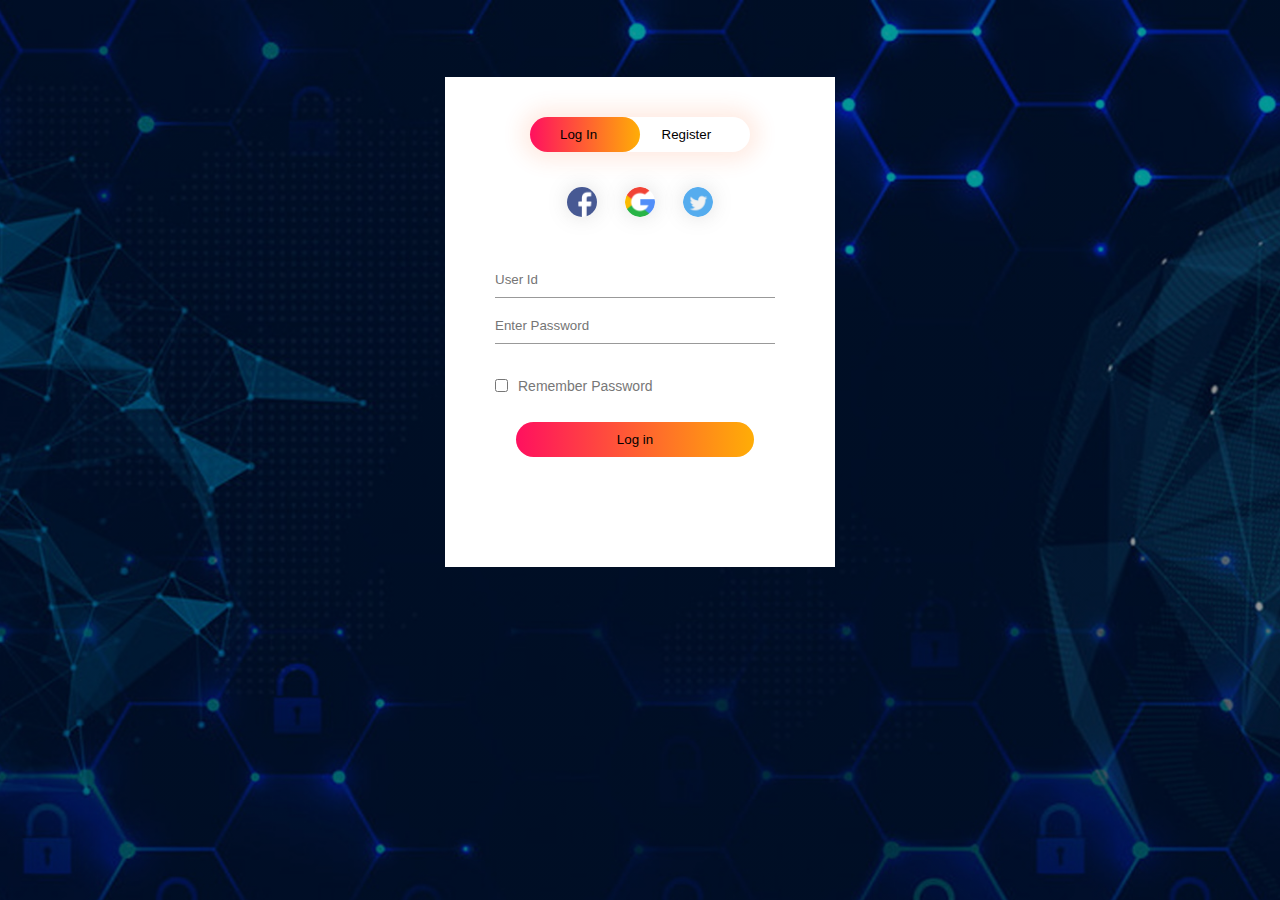
<file: loginpage-main/login.html>
<html>
    <head>
        <title>Login Form</title>
        <link rel="stylesheet" href="./logstyle.css">
    </head>
        <body>
             <div class="hero">
                 <div class="form-box">
                    <div class="button-box">
                        <div id="btn"></div>
                        <button type="button" class="toggle-btn" onclick="login()">Log In</button>
                        <button type="button" class="toggle-btn" onclick="register()">Register</button>
                    </div>
                    <div class="social-icons">
                        <img src="./images/facebook.png">
                        <img src="./images/search.png">
                        <img src="./images/twitter.png">
                    </div>
                    <form id="login" class="input-group">
                        <input type="text" class="input-field" placeholder="User Id" required>
                        <input type="text" class="input-field" placeholder="Enter Password" required>
                        <input type="checkbox" class="check-box"><span>Remember Password</span>
                        <button type="submit" class="submit-btn">Log in</button>
                    </form>
                    <form id="register" class="input-group">
                        <input type="text" class="input-field" placeholder="User Id" required>
                        <input type="email" class="input-field" placeholder="Email Id" required>
                        <input type="text" class="input-field" placeholder="Enter Password" required>
                        <input type="checkbox" class="check-box"><span>I agree to the terms & conditions</span>
                        <button type="submit" class="submit-btn">Register</button>
                    </form>
                </div>      
             </div>
             <script>
             var x = document.getElementById("login");
             var y = document.getElementById("register");
             var z = document.getElementById("btn");
             function register(){
                 x.style.left ="-400px";
                 y.style.left ="50px";
                 z.style.left ="110px";
             }  
             function login(){
                 x.style.left ="50px";
                 y.style.left ="450px";
                 z.style.left ="0px";
             }  
             </script>
        </body>
</html>
</file>
<file: loginpage-main/logstyle.css>
*{
    margin: 0;
    padding: 0;
    font-family: sans-serif;
}
.hero{
    height: 100%;
    width: 100%;
    background-image: linear-gradient(rgba(0,0,0,0.4),rgba(0,0,0,0.4)),url(./images/bg.jpg);
    background-position: center;
    background-size: cover;
    position: absolute;
}
.form-box{
    width: 380px;
    height: 480px;
    position: relative;
    margin: 6% auto;
    background:#fff;
    padding: 5px;
    overflow: hidden;
}
.button-box{
    width: 220px;
    margin: 35px auto;
    position: relative;
    box-shadow: 0 0 20px 9px #ff61241f;
    border-radius: 30px;
}
.toggle-btn{
    padding: 10px 30px;
    cursor: pointer;
    background: transparent;
    border: 0;
    outline: none;
    position: relative;
}
#btn{
    top: 0;
    left: 0;
    position: absolute;
    width: 110px;
    height: 100%;
    background: linear-gradient(to right,#ff105f,#ffad06);
    border-radius: 30px;
    transition: .5s;
}
.social-icons{
    margin: 30px auto;
    text-align: center;
}
.social-icons img{
    width: 30px;
    margin: 0 12px;
    box-shadow: 0 0 20px 0 #7f7f7f3d;
    cursor: pointer;
    border-radius: 50%;
}
.input-group{
    top: 180px;
    position: absolute;
    width: 280px;
    transition: .5s;
}
.input-field{
    width: 100%;
    padding: 10px 0;
    margin: 5px 0;
    border-left: 0;
    border-top: 0;
    border-right: 0;
    border-bottom: 1px solid #999;
    outline: none;
    background: transparent;
}
.submit-btn{
    width: 85%;
    padding: 10px 30px;
    cursor: pointer;
    display: block;
    margin: auto;
    background: linear-gradient(to right,#ff105f,#ffad06);
    border: 0;
    outline: none;
    border-radius: 30px;
}
.check-box{
    margin: 30px 10px 30px 0;
}
span{
    color: #777;
    font-size: 14px;
    bottom: 63px;
    position: absolute;
}
#login{
    left: 50px;
}
#register{
    left: 450px;
}
</file>
